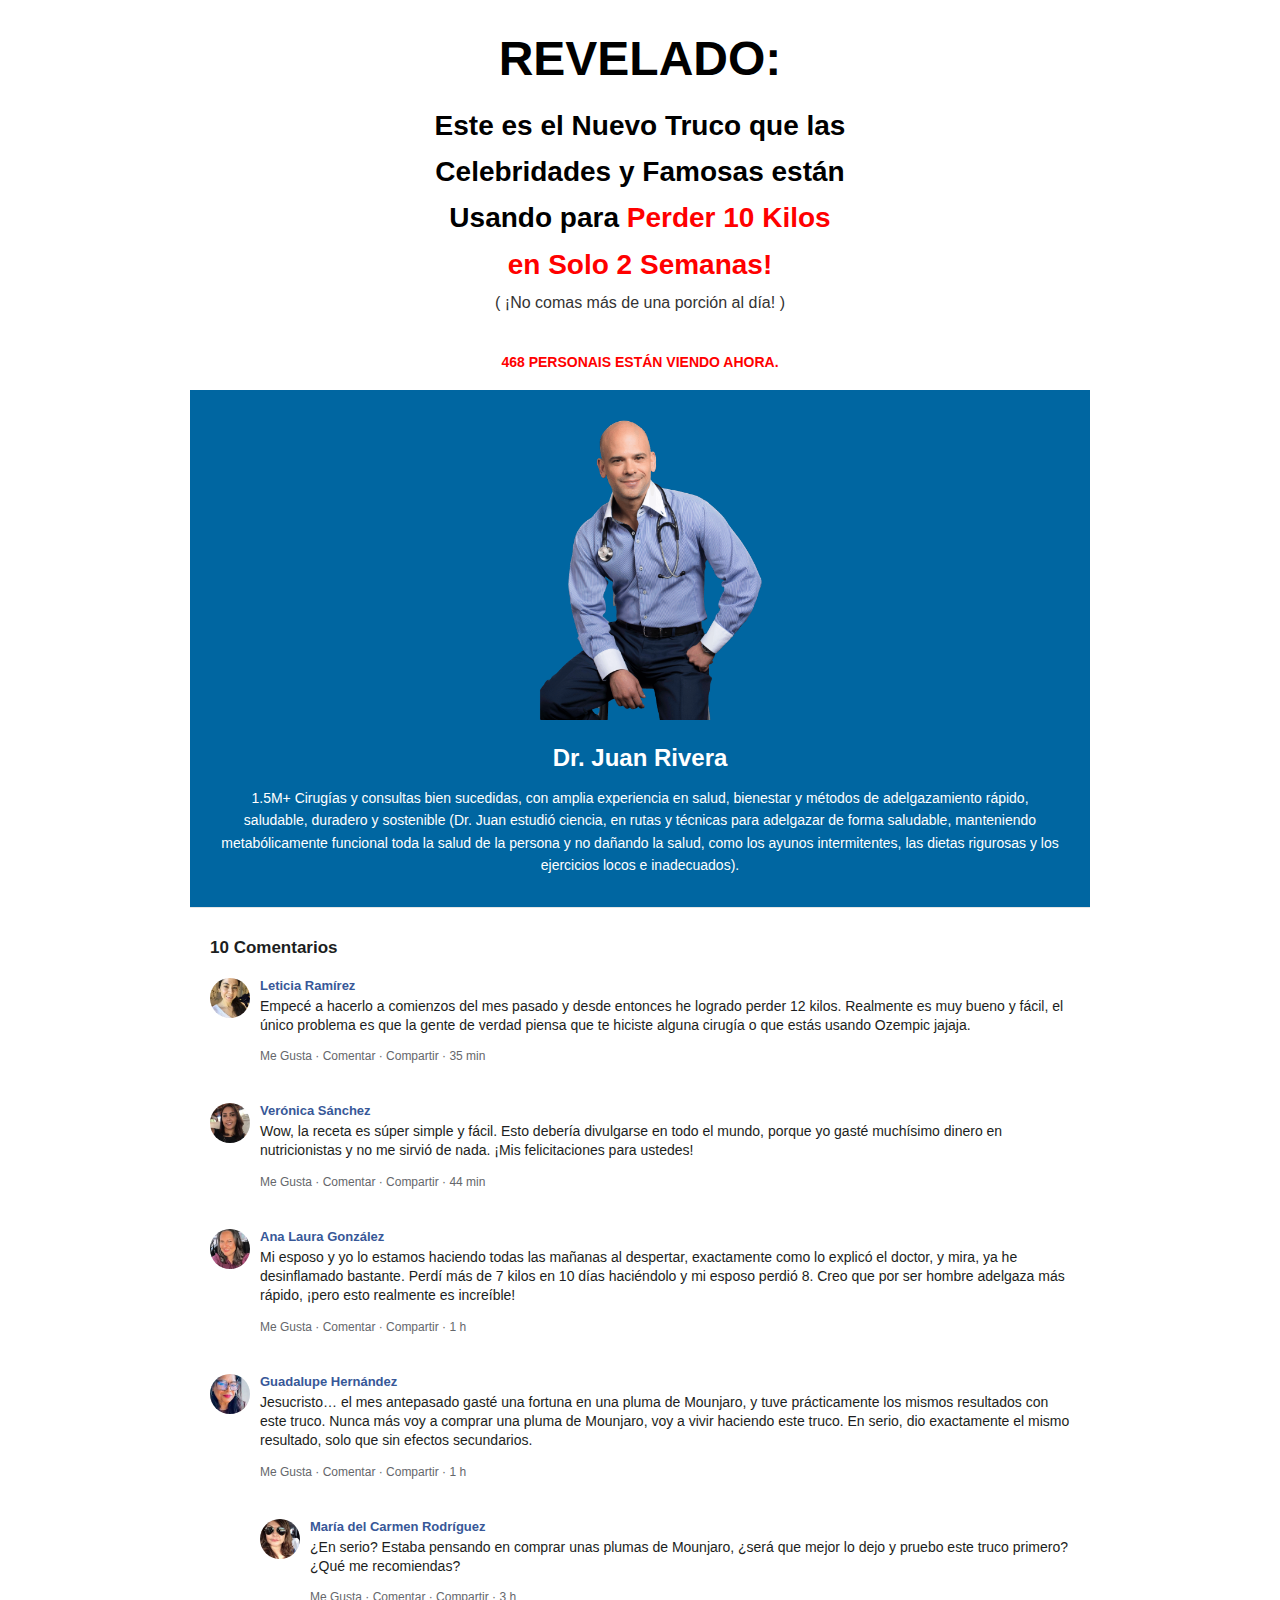
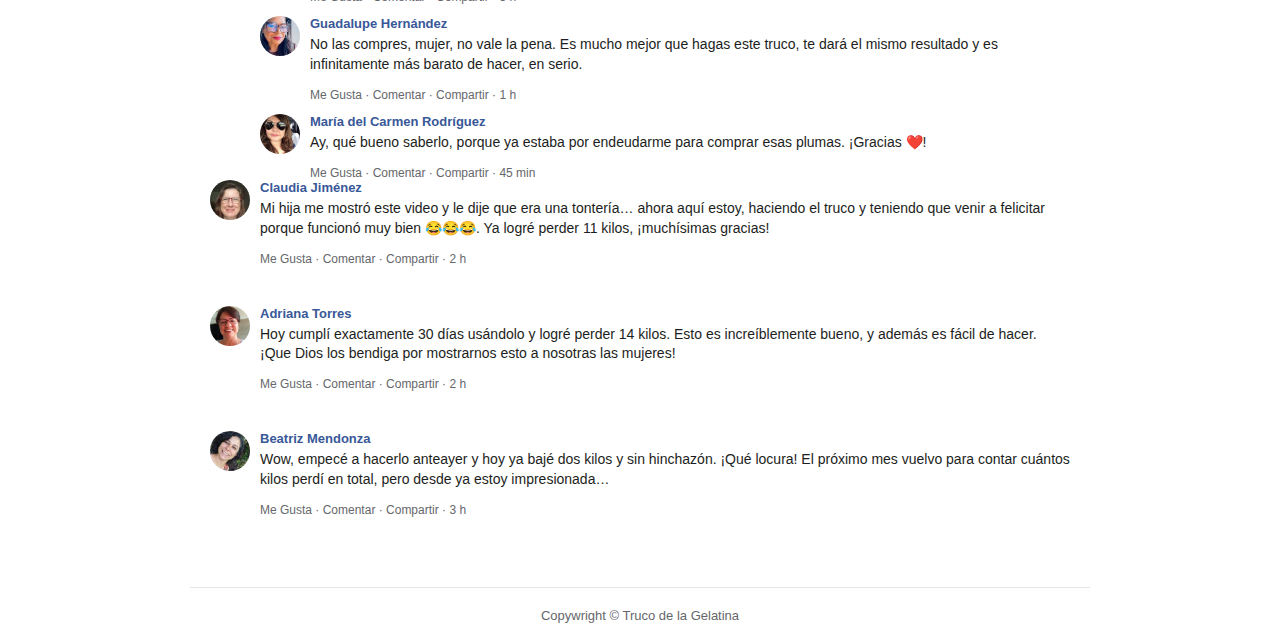
<file: index.html>
<!DOCTYPE html>
<html lang="es">
<head>
    <meta charset="UTF-8">
    <meta name="viewport" content="width=device-width, initial-scale=1.0">
    <title>Truco de la Gelatina</title>
    <style>
        * {
            margin: 0;
            padding: 0;
            box-sizing: border-box;
        }

        body {
            font-family: Arial, sans-serif;
            background-color: #fff;
            color: #000;
        }

        .container {
            max-width: 900px;
            margin: 0 auto;
            background-color: #fff;
        }

        .header {
            background-color: #fff;
            padding: 30px 20px 10px;
            text-align: center;
        }

        .header h1 {
            color: #000;
            font-size: 48px;
            font-weight: bold;
            margin-bottom: 20px;
            line-height: 1.2;
        }

        .header p {
            color: #000;
            font-size: 28px;
            line-height: 1.3;
            margin-bottom: 10px;
            font-weight: bold;
        }

        .header .red-text {
            color: #ff0000;
            font-weight: bold;
        }

        .header .subtitle {
            font-size: 16px;
            color: #333;
            margin-top: 5px;
            margin-bottom: 5px;
            font-weight: normal;
        }

        .video-container {
            position: relative;
            padding: 10px 20px 20px;
            background-color: #fff;
            text-align: center;
        }

        .viewer-counter {
            color: #ff0000;
            font-size: 14px;
            font-weight: bold;
            text-align: center;
            margin-top: 15px;
        }

        .doctor-section {
            background-color: #0066a1;
            padding: 30px 20px;
        }

        .doctor-image {
            text-align: center;
            margin-bottom: 20px;
        }

        .doctor-image img {
            width: 300px;
            height: auto;
            border-radius: 10px;
        }

        .doctor-name {
            text-align: center;
            font-size: 24px;
            font-weight: bold;
            color: #fff;
            margin-bottom: 15px;
        }

        .doctor-info {
            text-align: center;
            font-size: 14px;
            line-height: 1.6;
            color: #fff;
            padding: 0 10px;
        }

        .comments-section {
            background-color: #fff;
            padding: 30px 20px;
            border-top: 1px solid #e5e5e5;
        }

        .comments-title {
            color: #1c1e21;
            font-size: 17px;
            font-weight: 600;
            margin-bottom: 20px;
        }

        .comment {
            margin-bottom: 20px;
            padding-bottom: 20px;
        }

        .comment-header {
            display: flex;
            align-items: flex-start;
            margin-bottom: 8px;
        }

        .comment-avatar {
            width: 40px;
            height: 40px;
            border-radius: 50%;
            object-fit: cover;
            margin-right: 10px;
            flex-shrink: 0;
        }

        .comment-content {
            flex: 1;
        }

        .comment-name {
            font-weight: 600;
            color: #385898;
            font-size: 13px;
            margin-bottom: 4px;
        }

        .comment-text {
            color: #1c1e21;
            font-size: 14px;
            line-height: 1.38;
            margin-bottom: 6px;
        }

        .comment-footer {
            color: #65676b;
            font-size: 12px;
            margin-left: 50px;
        }

        .comment-reply {
            margin-left: 50px;
            margin-top: 12px;
        }

        .footer {
            background-color: #fff;
            padding: 20px;
            text-align: center;
            color: #65676b;
            font-size: 13px;
            border-top: 1px solid #e5e5e5;
        }

        /* --------- AJUSTE MOBILE PARA O TÍTULO --------- */
        @media (max-width: 768px) {
            .header {
                padding: 32px 16px 16px;
            }

            .header h1 {
                font-size: 34px;
                margin-bottom: 14px;
            }

            .header p {
                font-size: 25px;
                margin-bottom: 6px;
                line-height: 1;
            }

            .header .subtitle {
                font-size: 18px;
                margin-top: 8px;
            }
        }
    </style>
    <script>
  window.pixelId = "691114dc282a9899c364979c";
  var a = document.createElement("script");
  a.setAttribute("async", "");
  a.setAttribute("defer", "");
  a.setAttribute("src", "https://cdn.utmify.com.br/scripts/pixel/pixel.js");
  document.head.appendChild(a);
</script>
    <!-- Meta Pixel Code -->
<script>
!function(f,b,e,v,n,t,s)
{if(f.fbq)return;n=f.fbq=function(){n.callMethod?
n.callMethod.apply(n,arguments):n.queue.push(arguments)};
if(!f._fbq)f._fbq=n;n.push=n;n.loaded=!0;n.version='2.0';
n.queue=[];t=b.createElement(e);t.async=!0;
t.src=v;s=b.getElementsByTagName(e)[0];
s.parentNode.insertBefore(t,s)}(window, document,'script',
'https://connect.facebook.net/en_US/fbevents.js');
fbq('init', '1212770254001333');
fbq('track', 'PageView');
</script>
<noscript><img height="1" width="1" style="display:none"
src="https://www.facebook.com/tr?id=1212770254001333&ev=PageView&noscript=1"
/></noscript>
<!-- End Meta Pixel Code -->
</head>
<body>
    <div class="container">
        <!-- Header -->
        <div class="header">
            <h1>REVELADO:</h1>

            <p>Este es el Nuevo Truco que las</p>
            <p>Celebridades y Famosas están</p>
            <p>Usando para <span class="red-text">Perder 10 Kilos</span></p>
            <p><span class="red-text">en Solo 2 Semanas!</span></p>

            <p class="subtitle">( ¡No comas más de una porción al día! )</p>
        </div>

        <!-- Video -->
        <div class="video-container">
            <vturb-smartplayer id="vid-69165bf2a9e1550a65751b55" style="display: block; margin: 0 auto; width: 100%;"></vturb-smartplayer>
            <div class="viewer-counter" id="viewerCounter">600 PERSONAIS ESTÁN VIENDO AHORA.</div>
        </div>

        <!-- Doctor Section -->
        <div class="doctor-section">
            <div class="doctor-image">
                <img src="images/doutor juan.png" alt="Dr. Juan Rivera">
            </div>
            <div class="doctor-name">Dr. Juan Rivera</div>
            <div class="doctor-info">
                1.5M+ Cirugías y consultas bien sucedidas, con amplia experiencia en salud, bienestar
                y métodos de adelgazamiento rápido, saludable, duradero y sostenible (Dr. Juan estudió
                ciencia, en rutas y técnicas para adelgazar de forma saludable, manteniendo metabólicamente
                funcional toda la salud de la persona y no dañando la salud, como los ayunos intermitentes,
                las dietas rigurosas y los ejercicios locos e inadecuados).
            </div>
        </div>

        <!-- Comments Section -->
        <div class="comments-section">
            <div class="comments-title">10 Comentarios</div>

            <!-- Comment 1 - Leticia Ramirez -->
            <div class="comment">
                <div class="comment-header">
                    <img src="images/leticia rimere.png" alt="Leticia Ramírez" class="comment-avatar">
                    <div class="comment-content">
                        <div class="comment-name">Leticia Ramírez</div>
                        <div class="comment-text">
                            Empecé a hacerlo a comienzos del mes pasado y desde entonces he logrado perder 12 kilos. Realmente es muy bueno y fácil, el único problema es que la gente de verdad piensa que te hiciste alguna cirugía o que estás usando Ozempic jajaja.
                        </div>
                    </div>
                </div>
                <div class="comment-footer">Me Gusta · Comentar · Compartir · 35 min</div>
            </div>

            <!-- Comment 2 - Veronica Sanchez -->
            <div class="comment">
                <div class="comment-header">
                    <img src="images/veronica sanches.jpg" alt="Verónica Sánchez" class="comment-avatar">
                    <div class="comment-content">
                        <div class="comment-name">Verónica Sánchez</div>
                        <div class="comment-text">
                            Wow, la receta es súper simple y fácil. Esto debería divulgarse en todo el mundo, porque yo gasté muchísimo dinero en nutricionistas y no me sirvió de nada. ¡Mis felicitaciones para ustedes!
                        </div>
                    </div>
                </div>
                <div class="comment-footer">Me Gusta · Comentar · Compartir · 44 min</div>
            </div>

            <!-- Comment 3 - Ana Laura -->
            <div class="comment">
                <div class="comment-header">
                    <img src="images/analaura.jpeg" alt="Ana Laura González" class="comment-avatar">
                    <div class="comment-content">
                        <div class="comment-name">Ana Laura González</div>
                        <div class="comment-text">
                            Mi esposo y yo lo estamos haciendo todas las mañanas al despertar, exactamente como lo explicó el doctor, y mira, ya he desinflamado bastante. Perdí más de 7 kilos en 10 días haciéndolo y mi esposo perdió 8. Creo que por ser hombre adelgaza más rápido, ¡pero esto realmente es increíble!
                        </div>
                    </div>
                </div>
                <div class="comment-footer">Me Gusta · Comentar · Compartir · 1 h</div>
            </div>

            <!-- Comment 4 - Guadalupe -->
            <div class="comment">
                <div class="comment-header">
                    <img src="images/guadalupe.jpeg" alt="Guadalupe Hernández" class="comment-avatar">
                    <div class="comment-content">
                        <div class="comment-name">Guadalupe Hernández</div>
                        <div class="comment-text">
                            Jesucristo… el mes antepasado gasté una fortuna en una pluma de Mounjaro, y tuve prácticamente los mismos resultados con este truco. Nunca más voy a comprar una pluma de Mounjaro, voy a vivir haciendo este truco. En serio, dio exactamente el mismo resultado, solo que sin efectos secundarios.
                        </div>
                    </div>
                </div>
                <div class="comment-footer">Me Gusta · Comentar · Compartir · 1 h</div>
            </div>

            <!-- Comment 5 - Maria del Carmen -->
            <div class="comment-reply">
                <div class="comment-header">
                    <img src="images/maria del.jpeg" alt="María del Carmen Rodríguez" class="comment-avatar">
                    <div class="comment-content">
                        <div class="comment-name">María del Carmen Rodríguez</div>
                        <div class="comment-text">
                            ¿En serio? Estaba pensando en comprar unas plumas de Mounjaro, ¿será que mejor lo dejo y pruebo este truco primero? ¿Qué me recomiendas?
                        </div>
                    </div>
                </div>
                <div class="comment-footer">Me Gusta · Comentar · Compartir · 3 h</div>
            </div>

            <!-- Comment 6 - Guadalupe Response -->
            <div class="comment-reply">
                <div class="comment-header">
                    <img src="images/guadalupe.jpeg" alt="Guadalupe Hernández" class="comment-avatar">
                    <div class="comment-content">
                        <div class="comment-name">Guadalupe Hernández</div>
                        <div class="comment-text">
                            No las compres, mujer, no vale la pena. Es mucho mejor que hagas este truco, te dará el mismo resultado y es infinitamente más barato de hacer, en serio.
                        </div>
                    </div>
                </div>
                <div class="comment-footer">Me Gusta · Comentar · Compartir · 1 h</div>
            </div>

            <!-- Comment 7 - Maria Response -->
            <div class="comment-reply">
                <div class="comment-header">
                    <img src="images/maria del.jpeg" alt="María del Carmen Rodríguez" class="comment-avatar">
                    <div class="comment-content">
                        <div class="comment-name">María del Carmen Rodríguez</div>
                        <div class="comment-text">
                            Ay, qué bueno saberlo, porque ya estaba por endeudarme para comprar esas plumas. ¡Gracias ❤️!
                        </div>
                    </div>
                </div>
                <div class="comment-footer">Me Gusta · Comentar · Compartir · 45 min</div>
            </div>

            <!-- Comment 8 - Claudia -->
            <div class="comment">
                <div class="comment-header">
                    <img src="images/claudia.jpeg" alt="Claudia Jiménez" class="comment-avatar">
                    <div class="comment-content">
                        <div class="comment-name">Claudia Jiménez</div>
                        <div class="comment-text">
                            Mi hija me mostró este video y le dije que era una tontería… ahora aquí estoy, haciendo el truco y teniendo que venir a felicitar porque funcionó muy bien 😂😂😂. Ya logré perder 11 kilos, ¡muchísimas gracias!
                        </div>
                    </div>
                </div>
                <div class="comment-footer">Me Gusta · Comentar · Compartir · 2 h</div>
            </div>

            <!-- Comment 9 - Adriana -->
            <div class="comment">
                <div class="comment-header">
                    <img src="images/adriana.jpg" alt="Adriana Torres" class="comment-avatar">
                    <div class="comment-content">
                        <div class="comment-name">Adriana Torres</div>
                        <div class="comment-text">
                            Hoy cumplí exactamente 30 días usándolo y logré perder 14 kilos. Esto es increíblemente bueno, y además es fácil de hacer. ¡Que Dios los bendiga por mostrarnos esto a nosotras las mujeres!
                        </div>
                    </div>
                </div>
                <div class="comment-footer">Me Gusta · Comentar · Compartir · 2 h</div>
            </div>

            <!-- Comment 10 - Beatriz -->
            <div class="comment">
                <div class="comment-header">
                    <img src="images/beatriz.jpeg" alt="Beatriz Mendonza" class="comment-avatar">
                    <div class="comment-content">
                        <div class="comment-name">Beatriz Mendonza</div>
                        <div class="comment-text">
                            Wow, empecé a hacerlo anteayer y hoy ya bajé dos kilos y sin hinchazón. ¡Qué locura! El próximo mes vuelvo para contar cuántos kilos perdí en total, pero desde ya estoy impresionada…
                        </div>
                    </div>
                </div>
                <div class="comment-footer">Me Gusta · Comentar · Compartir · 3 h</div>
            </div>
        </div>

        <!-- Footer -->
        <div class="footer">
            <p>Copywright © Truco de la Gelatina</p>
        </div>
    </div>

    <script type="text/javascript">
        var s=document.createElement("script");
        s.src="https://scripts.converteai.net/9d93e4b2-3654-4bea-bda0-107c1328d520/players/69165bf2a9e1550a65751b55/v4/player.js";
        s.async=!0;
        document.head.appendChild(s);
    </script>

    <script>
        function randomizeViewerCount() {
            const minViewers = 400;
            const maxViewers = 999;
            const randomCount = Math.floor(Math.random() * (maxViewers - minViewers + 1)) + minViewers;
            document.getElementById('viewerCounter').textContent = randomCount + ' PERSONAIS ESTÁN VIENDO AHORA.';
        }

        randomizeViewerCount();

        setInterval(randomizeViewerCount, 10000);
    </script>

    <script src="js/utm-tracker.js"></script>
    <script
  src="https://cdn.utmify.com.br/scripts/utms/latest.js"
  data-utmify-prevent-subids
  async
  defer
></script>
</body>
</html>
</file>
